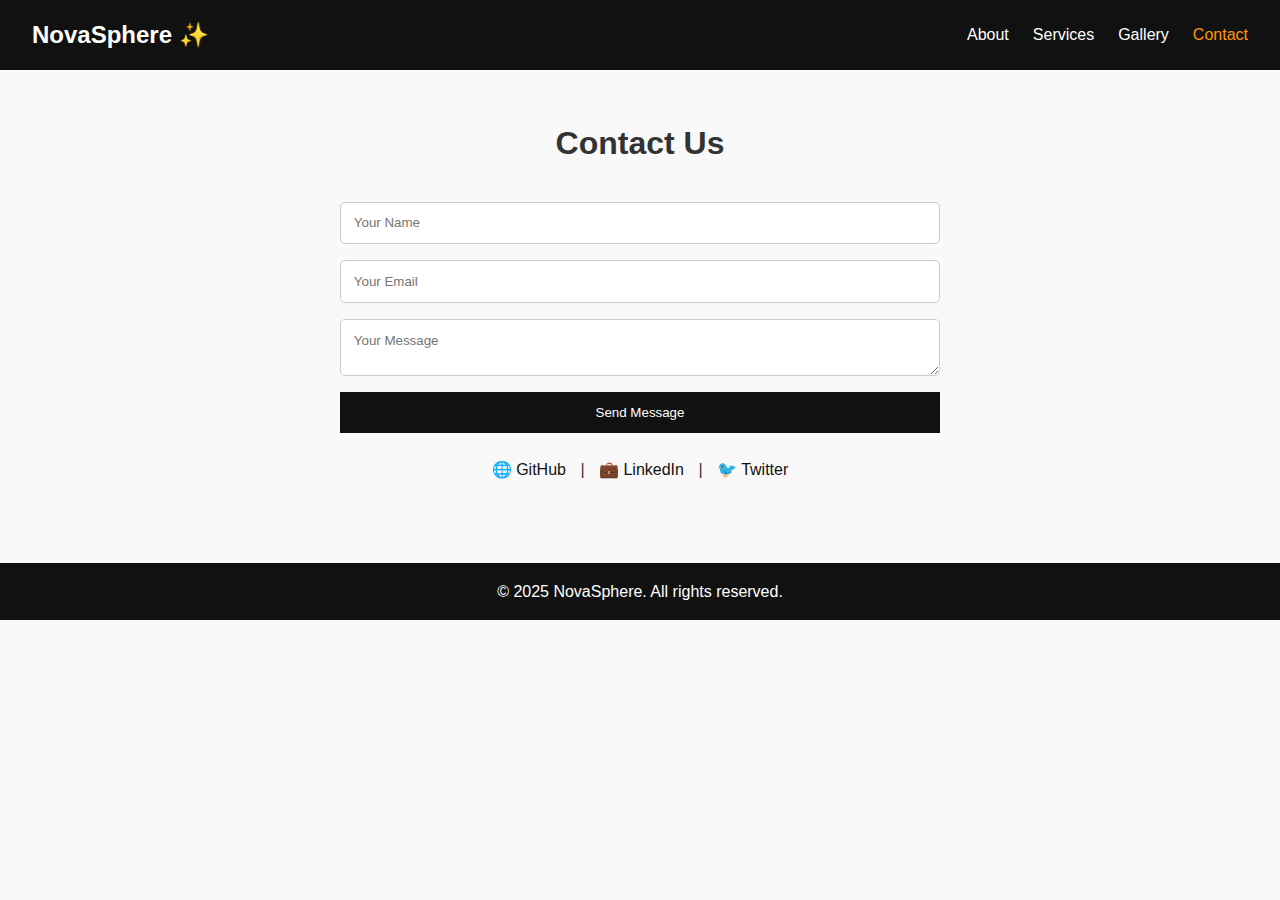
<file: contact.html>
<!DOCTYPE html>
<html lang="en">
<head>
  <meta charset="UTF-8">
  <meta name="viewport" content="width=device-width, initial-scale=1.0">
  <title>NovaSphere | Contact</title>
  <link rel="stylesheet" href="styles.css">
  <script src="script.js" defer></script>
</head>
<body>
  <header>
    <nav class="navbar">
      <a href="index.html" class="logo">NovaSphere ✨</a>
      <ul class="nav-links">
        <li><a href="about.html">About</a></li>
        <li><a href="services.html">Services</a></li>
        <li><a href="gallery.html">Gallery</a></li>
        <li><a href="contact.html" class="active">Contact</a></li>
      </ul>
      <button class="menu-toggle">☰</button>
    </nav>
  </header>

  <section class="contact">
    <h1>Contact Us</h1>
    <form id="contactForm">
      <input type="text" name="name" placeholder="Your Name" required>
      <input type="email" name="email" placeholder="Your Email" required>
      <textarea name="message" placeholder="Your Message" required></textarea>
      <button type="submit">Send Message</button>
    </form>
    <div class="social-links">
      <a href="#">🌐 GitHub</a> |
      <a href="#">💼 LinkedIn</a> |
      <a href="#">🐦 Twitter</a>
    </div>
  </section>

  <footer>
    <p>© 2025 NovaSphere. All rights reserved.</p>
  </footer>
</body>
</html>
</file>
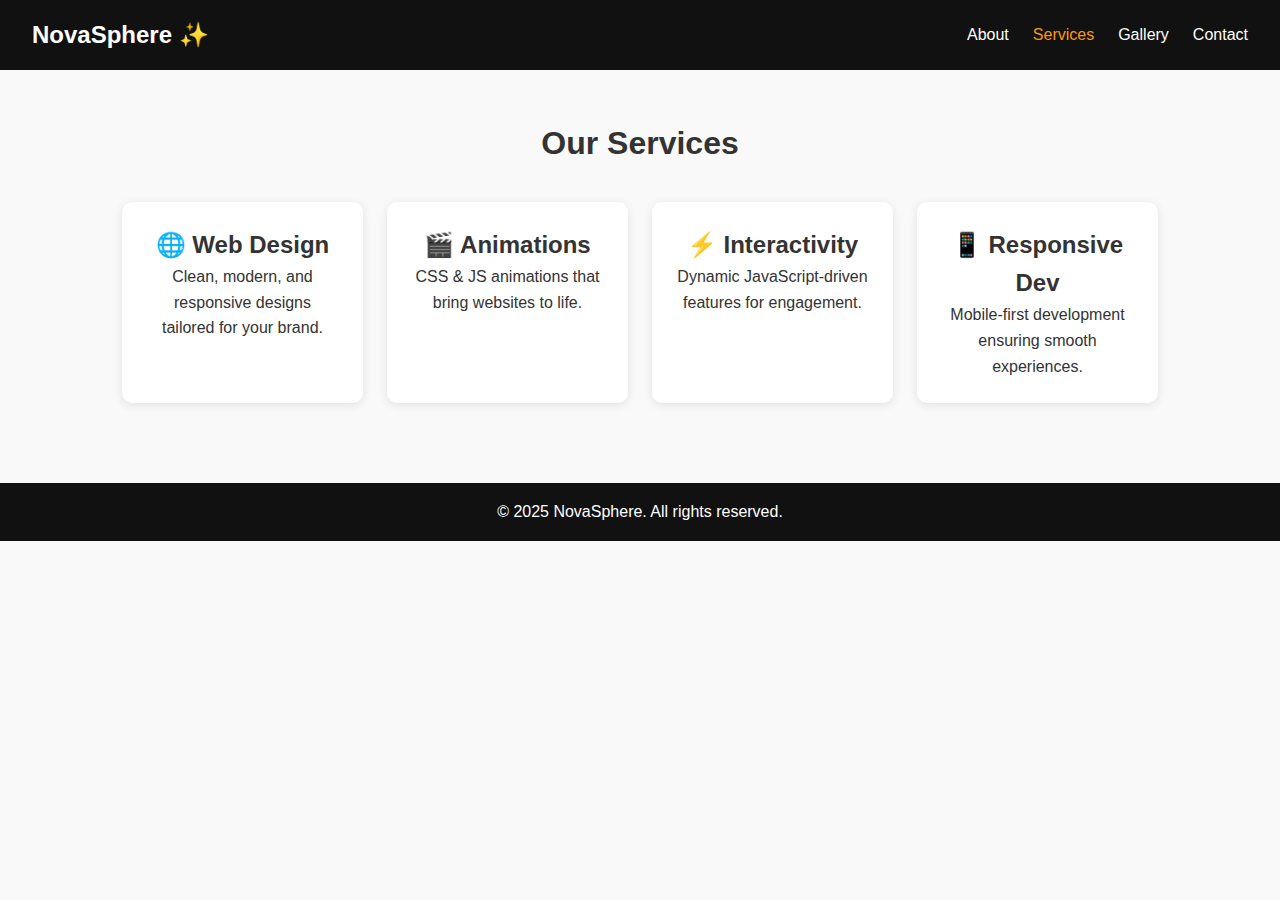
<file: services.html>
<!DOCTYPE html>
<html lang="en">
<head>
  <meta charset="UTF-8">
  <meta name="viewport" content="width=device-width, initial-scale=1.0">
  <title>NovaSphere | Services</title>
  <link rel="stylesheet" href="styles.css">
  <script src="script.js" defer></script>
</head>
<body>
  <header>
    <nav class="navbar">
      <a href="index.html" class="logo">NovaSphere ✨</a>
      <ul class="nav-links">
        <li><a href="about.html">About</a></li>
        <li><a href="services.html" class="active">Services</a></li>
        <li><a href="gallery.html">Gallery</a></li>
        <li><a href="contact.html">Contact</a></li>
      </ul>
      <button class="menu-toggle">☰</button>
    </nav>
  </header>

  <section class="services">
    <h1>Our Services</h1>
    <div class="service-cards">
      <div class="card">
        <h2>🌐 Web Design</h2>
        <p>Clean, modern, and responsive designs tailored for your brand.</p>
      </div>
      <div class="card">
        <h2>🎬 Animations</h2>
        <p>CSS & JS animations that bring websites to life.</p>
      </div>
      <div class="card">
        <h2>⚡ Interactivity</h2>
        <p>Dynamic JavaScript-driven features for engagement.</p>
      </div>
      <div class="card">
        <h2>📱 Responsive Dev</h2>
        <p>Mobile-first development ensuring smooth experiences.</p>
      </div>
    </div>
  </section>

  <footer>
    <p>© 2025 NovaSphere. All rights reserved.</p>
  </footer>
</body>
</html>
</file>
<file: styles.css>
/* 🌐 Global Styles */
* {
  margin: 0;
  padding: 0;
  box-sizing: border-box;
  font-family: 'Segoe UI', Tahoma, Geneva, Verdana, sans-serif;
}

body {
  line-height: 1.6;
  background: #f9f9f9;
  color: #333;
}

/* 🌟 Navbar */
.navbar {
  display: flex;
  justify-content: space-between;
  align-items: center;
  background: #111;
  padding: 1rem 2rem;
}

.logo {
  color: #fff;
  font-size: 1.5rem;
  text-decoration: none;
  font-weight: bold;
}

.nav-links {
  display: flex;
  list-style: none;
  gap: 1.5rem;
}

.nav-links li a {
  color: #fff;
  text-decoration: none;
  transition: color 0.3s;
}

.nav-links li a:hover,
.nav-links li a.active {
  color: #ff9800;
}

.menu-toggle {
  display: none;
  font-size: 1.5rem;
  color: #fff;
  background: none;
  border: none;
  cursor: pointer;
}

/* 🌄 Hero Section */
.hero {
  height: 90vh;
  background: linear-gradient(rgba(0,0,0,0.5), rgba(0,0,0,0.6)), url("../images/hero.jpg") no-repeat center/cover;
  display: flex;
  flex-direction: column;
  justify-content: center;
  align-items: center;
  text-align: center;
  color: #fff;
}

.hero h1 {
  font-size: 3rem;
  animation: fadeIn 1.5s ease-in-out;
}

.hero p {
  margin: 1rem 0;
  font-size: 1.2rem;
  animation: fadeIn 2s ease-in-out;
}

.cta-btn {
  background: #ff9800;
  color: #fff;
  padding: 0.7rem 1.5rem;
  border-radius: 30px;
  text-decoration: none;
  font-weight: bold;
  transition: background 0.3s;
  animation: fadeIn 2.5s ease-in-out;
}

.cta-btn:hover {
  background: #e68900;
}

/* 🔧 Sections */
section {
  padding: 3rem 2rem;
  max-width: 1100px;
  margin: auto;
}

h1 {
  text-align: center;
  margin-bottom: 2rem;
}

/* 🛠 Services */
.service-cards {
  display: grid;
  grid-template-columns: repeat(auto-fit, minmax(220px, 1fr));
  gap: 1.5rem;
}

.card {
  background: #fff;
  padding: 1.5rem;
  border-radius: 10px;
  box-shadow: 0 2px 10px rgba(0,0,0,0.1);
  text-align: center;
  transition: transform 0.3s;
}

.card:hover {
  transform: translateY(-5px);
}

/* 🖼 Gallery */
.gallery-grid {
  display: grid;
  grid-template-columns: repeat(auto-fit, minmax(250px, 1fr));
  gap: 1rem;
}

.gallery-grid img {
  width: 100%;
  border-radius: 10px;
  transition: transform 0.3s;
}

.gallery-grid img:hover {
  transform: scale(1.05);
}

/* 📬 Contact */
form {
  display: flex;
  flex-direction: column;
  gap: 1rem;
  max-width: 600px;
  margin: auto;
}

form input, form textarea {
  padding: 0.8rem;
  border: 1px solid #ccc;
  border-radius: 5px;
}

form button {
  background: #111;
  color: #fff;
  border: none;
  padding: 0.8rem;
  cursor: pointer;
  transition: background 0.3s;
}

form button:hover {
  background: #ff9800;
}

.social-links {
  text-align: center;
  margin-top: 1.5rem;
}

.social-links a {
  color: #111;
  margin: 0 10px;
  text-decoration: none;
  transition: color 0.3s;
}

.social-links a:hover {
  color: #ff9800;
}

/* 🦶 Footer */
footer {
  text-align: center;
  padding: 1rem;
  background: #111;
  color: #fff;
  margin-top: 2rem;
}

/* 📱 Responsive Navbar */
@media (max-width: 768px) {
  .nav-links {
    display: none;
    flex-direction: column;
    background: #222;
    position: absolute;
    top: 70px;
    right: 20px;
    padding: 1rem;
    border-radius: 8px;
  }
  
  .nav-links.show {
    display: flex;
  }

  .menu-toggle {
    display: block;
  }
}

/* 🎬 Animations */
@keyframes fadeIn {
  from {opacity: 0;}
  to {opacity: 1;}
}
</file>
